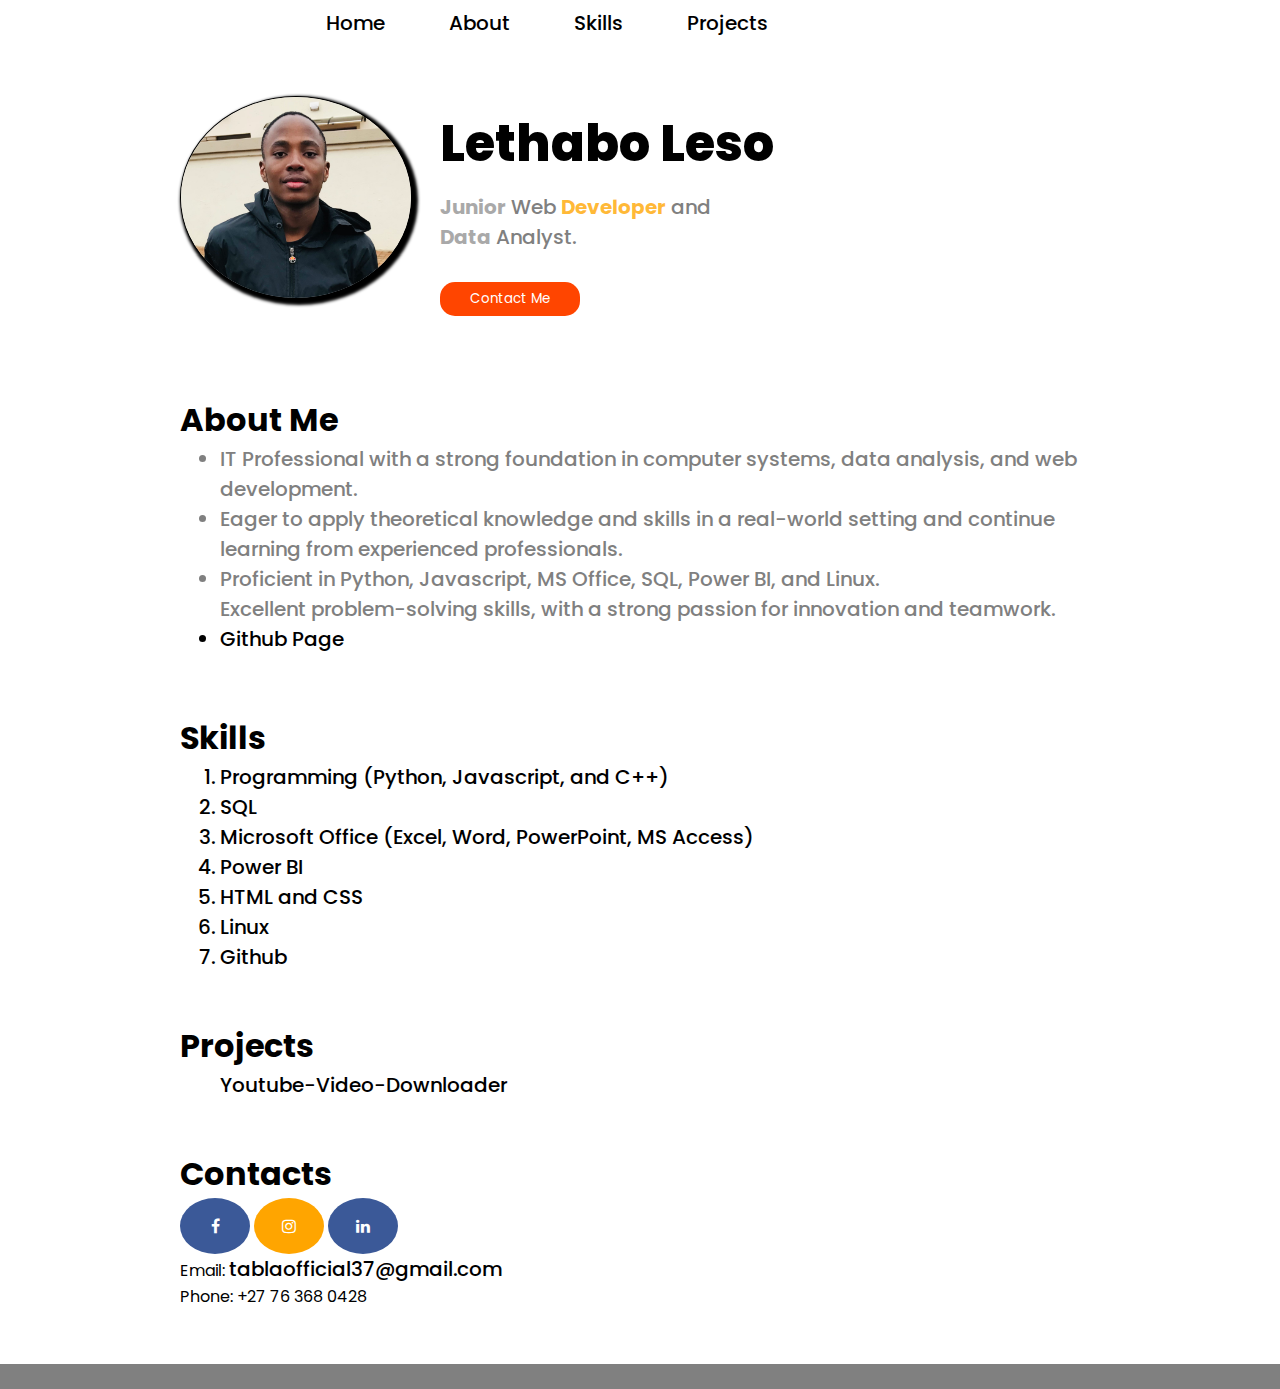
<file: index.html>
<!DOCTYPE html>
<html>
    <head>
        <meta charset="utf-8">
        <meta http-equiv="X-UA-Compatible" content="IE=edge">
        <title> Personal Website </title>
        <meta name="viewport" content="width=device-width, initial-scale=1">
        <link rel="stylesheet" href="index.css">
        <link href="https://fonts.googleapis.com/css2?family=Poppins:wght@300;400;500;600;700&display=swap" rel="stylesheet">
        <link rel="stylesheet" href="https://cdnjs.cloudflare.com/ajax/libs/font-awesome/4.7.0/css/font-awesome.min.css">
    </head>
    <body>
        <header>
            <nav>
                <ul class="nav-link">
                    <li><a href="index.html"> Home </a></li>
                    <li><a href="about.html"> About </a></li>
                    <li><a href="skills.html"> Skills </a></li>
                    <li><a href="project.html"> Projects </a></li>
                </ul>
            </nav>
        </header>
        <div class="descriptive-dev">
            <img id="profile_pic" src="profile_pic.jpeg">
            <div class="descriptive-dev-2">
                <h1 id="Profile-name"> Lethabo Leso </h1>
                <div class="descriptive-dev-3">
                    <p id="occupation"> <b style="color: darkgrey;">Junior</b> Web <b style="color: rgba(255, 166, 0, 0.781);">Developer</b> and<br> <b style="color: darkgrey;">Data</b> Analyst. </p><br>
                    <input id="hire-me-button" type="submit" value="Contact Me" onclick="window.location.href='contacts.html';" target="_blank">
                </div>
            </div>
        </div>
        <div class="about-me">
            <h1 id="about_text"> About Me </h1>
            <ul>
                <li id="summary"> IT Professional with a strong foundation in computer systems, data analysis, and web development.<br>
                <li id="summary">Eager to apply theoretical knowledge and skills in a real-world setting and continue <br>
            learning from experienced professionals.</li><li id="summary"> Proficient in Python, Javascript, MS Office, SQL, Power BI, and Linux.<br>
        Excellent problem-solving skills, with a strong passion for innovation and teamwork. </li>
                <li><a style="text-decoration=underline;" href="https://github.com/LethaboLeso05/Personal-Webs" target="_blank"> Github Page </a></li>
            </ul>
        </div>

        <div class="skills">
            <h1 id="skills-text"> Skills </h1>
            <ol>
                <li> Programming (Python, Javascript, and C++) </li>
                <li> SQL </li>
                <li> Microsoft Office (Excel, Word, PowerPoint, MS Access) </li>
                <li> Power BI </li>
                <li> HTML and CSS </li>
                <li> Linux </li>
                <li> Github </li>
            </ol>
        </div>
        <div class="Projects">
            <h1> Projects </h1>
            <ul>
                <a href="https://github.com/LethaboLeso05/Youtube-Video-Downloader" target="_blank"> Youtube-Video-Downloader </a>
            </ul>
        </div>
        <div class="Contacts">
            <h1> Contacts </h1>
            <a href="https://www.facebook.com/lethabo.janes" class="fa fa-facebook"></a>
            <a href="https://www.instagram.com/lethabo_tabla/" class="fa fa-instagram"></a>
            <a href="https://www.linkedin.com/in/lethabo-leso-304b38346/" class="fa fa-linkedin"></a>
            <p> Email: <a href="mailto:tablaofficial37@gmail.com"> tablaofficial37@gmail.com </a></p>
            <p> Phone: +27 76 368 0428 </p>
        </div>
        <footer>
            <p id="copyright-footer"> Copyright 2024-2025 | Lethabo Leso | Privacy Policy </p>
        </footer>
    </body>
</html>
</file>
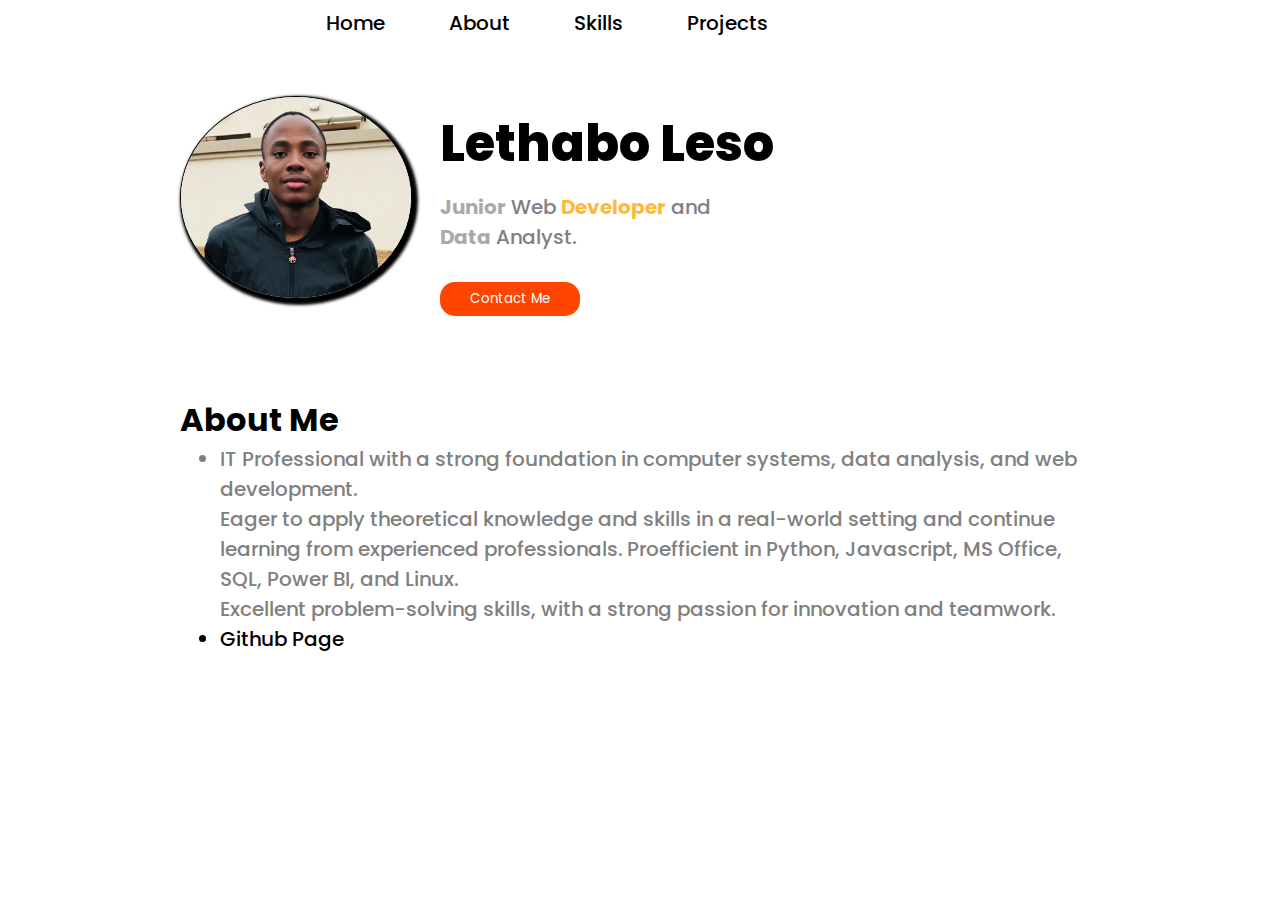
<file: about.html>
<!DOCTYPE html>
<html>
    <head>
        <meta charset="utf-8">
        <meta http-equiv="X-UA-Compatible" content="IE=edge">
        <title> Personal Website </title>
        <meta name="viewport" content="width=device-width, initial-scale=1">
        <link rel="stylesheet" href="index.css">
        <link href="https://fonts.googleapis.com/css2?family=Poppins:wght@300;400;500;600;700&display=swap" rel="stylesheet">
        <link rel="stylesheet" href="https://cdnjs.cloudflare.com/ajax/libs/font-awesome/4.7.0/css/font-awesome.min.css">
    </head>
    <body>
        <header>
            <nav>
                <ul class="nav-link">
                    <li><a href="index.html"> Home </a></li>
                    <li><a href="about.html"> About </a></li>
                    <li><a href="skills.html"> Skills </a></li>
                    <li><a href="project.html"> Projects </a></li>
                </ul>
            </nav>
        </header>
        <div class="descriptive-dev">
            <img id="profile_pic" src="profile_pic.jpeg">
            <div class="descriptive-dev-2">
                <h1 id="Profile-name"> Lethabo Leso </h1>
                <div class="descriptive-dev-3">
                    <p id="occupation"> <b style="color: darkgrey;">Junior</b> Web <b style="color: rgba(255, 166, 0, 0.781);">Developer</b> and<br> <b style="color: darkgrey;">Data</b> Analyst. </p><br>
                    <input id="hire-me-button" type="submit" value="Contact Me" onclick="window.location.href='contacts.html';" target="_blank">
                    
                </div>
            </div>
        </div>
        <div class="about-me">
            <h1 id="about_text"> About Me </h1>
            <ul>
                <li id="summary"> IT Professional with a strong foundation in computer systems, data analysis, and web development.<br>
                Eager to apply theoretical knowledge and skills in a real-world setting and continue <br>
            learning from experienced professionals. Proefficient in Python, Javascript, MS Office, SQL, Power BI, and Linux.<br>
        Excellent problem-solving skills, with a strong passion for innovation and teamwork. </li>
                <li><a href="https://github.com/LethaboLeso05/Personal-Webs" target="_blank"> Github Page </a></li>
            </ul>
        </div>
    </body>
</html>
</file>
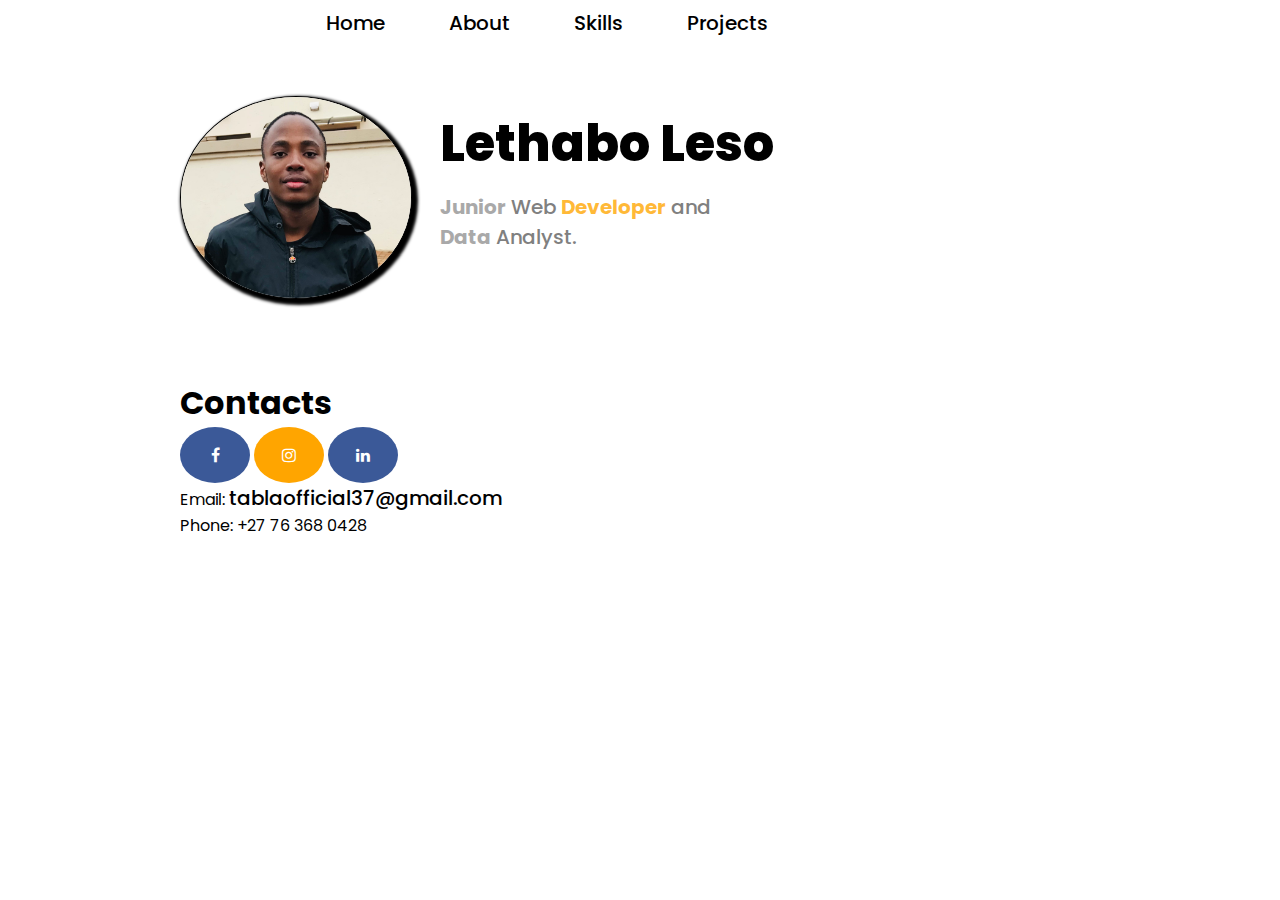
<file: contacts.html>
<!DOCTYPE html>
<html>
    <head>
        <meta charset="utf-8">
        <meta http-equiv="X-UA-Compatible" content="IE=edge">
        <title> Personal Website </title>
        <meta name="viewport" content="width=device-width, initial-scale=1">
        <link rel="stylesheet" href="index.css">
        <link href="https://fonts.googleapis.com/css2?family=Poppins:wght@300;400;500;600;700&display=swap" rel="stylesheet">
        <link rel="stylesheet" href="https://cdnjs.cloudflare.com/ajax/libs/font-awesome/4.7.0/css/font-awesome.min.css">
    </head>
    <body>
        <header>
            <nav>
                <ul class="nav-link">
                    <li><a href="index.html"> Home </a></li>
                    <li><a href="about.html"> About </a></li>
                    <li><a href="skills.html"> Skills </a></li>
                    <li><a href="project.html"> Projects </a></li>
                </ul>
            </nav>
        </header>
        <div class="descriptive-dev">
            <img id="profile_pic" src="profile_pic.jpeg">
            <div class="descriptive-dev-2">
                <h1 id="Profile-name"> Lethabo Leso </h1>
                <div class="descriptive-dev-3">
                    <p id="occupation"> <b style="color: darkgrey;">Junior</b> Web <b style="color: rgba(255, 166, 0, 0.781);">Developer</b> and<br> <b style="color: darkgrey;">Data</b> Analyst. </p><br>
                </div>
            </div>
        </div>
        <div class="Contacts">
            <h1> Contacts </h1>
            <a href="https://www.facebook.com/lethabo.janes" class="fa fa-facebook"></a>
            <a href="https://www.instagram.com/lethabo_tabla/" class="fa fa-instagram"></a>
            <a href="https://www.linkedin.com/in/lethabo-leso-304b38346/" class="fa fa-linkedin"></a>
            <p> Email: <a href="mailto:tablaofficial37@gmail.com"> tablaofficial37@gmail.com </a></p>
            <p> Phone: +27 76 368 0428 </p>
        </div>
    </body>
</html>
</file>
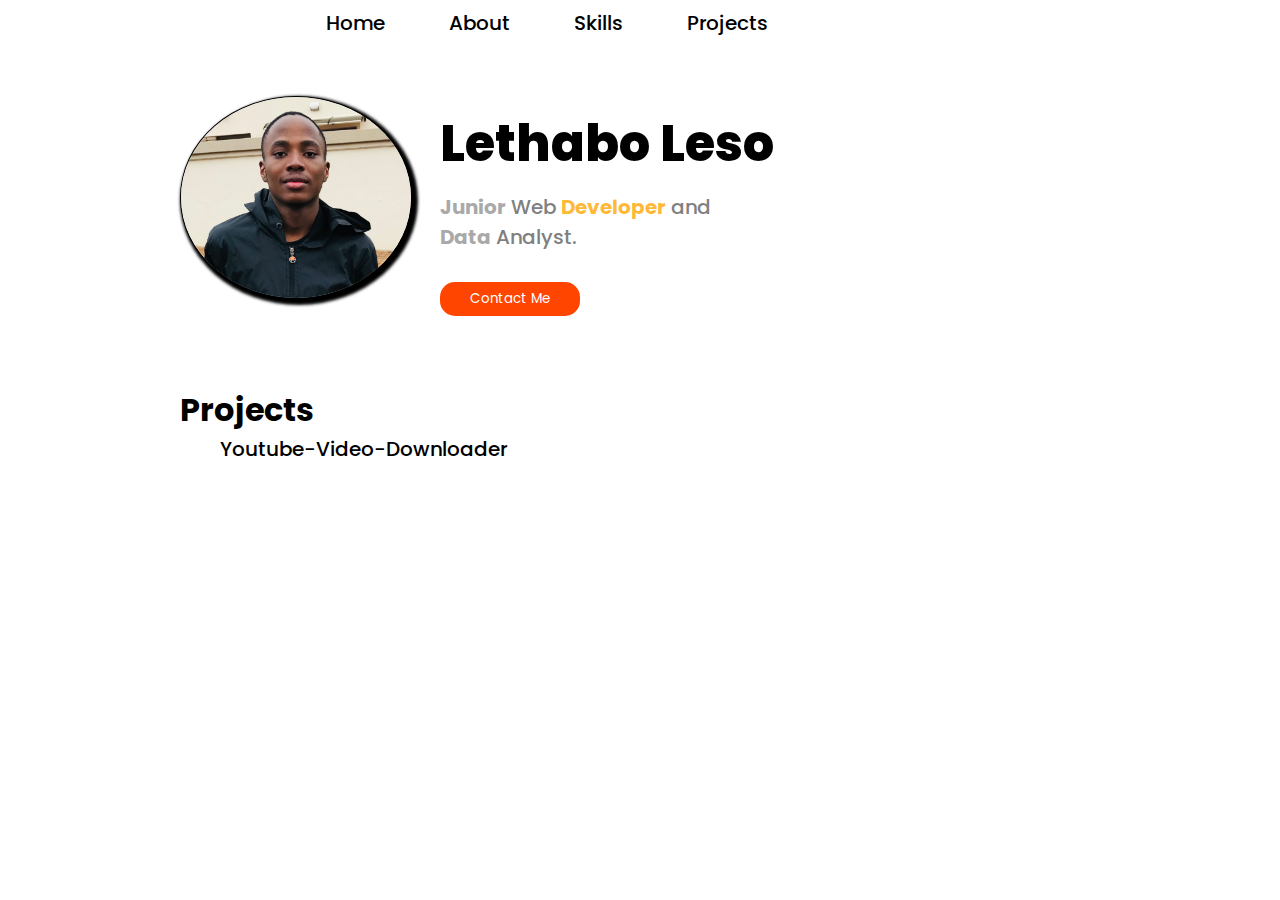
<file: project.html>
<!DOCTYPE html>
<html>
    <head>
        <meta charset="utf-8">
        <meta http-equiv="X-UA-Compatible" content="IE=edge">
        <title> Personal Website </title>
        <meta name="viewport" content="width=device-width, initial-scale=1">
        <link rel="stylesheet" href="index.css">
        <link href="https://fonts.googleapis.com/css2?family=Poppins:wght@300;400;500;600;700&display=swap" rel="stylesheet">
        <link rel="stylesheet" href="https://cdnjs.cloudflare.com/ajax/libs/font-awesome/4.7.0/css/font-awesome.min.css">
    </head>
    <body>
        <header>
            <nav>
                <ul class="nav-link">
                    <li><a href="index.html"> Home </a></li>
                    <li><a href="about.html"> About </a></li>
                    <li><a href="skills.html"> Skills </a></li>
                    <li><a href="project.html"> Projects </a></li>
                </ul>
            </nav>
        </header>
        <div class="descriptive-dev">
            <img id="profile_pic" src="profile_pic.jpeg">
            <div class="descriptive-dev-2">
                <h1 id="Profile-name"> Lethabo Leso </h1>
                <div class="descriptive-dev-3">
                    <p id="occupation"> <b style="color: darkgrey;">Junior</b> Web <b style="color: rgba(255, 166, 0, 0.781);">Developer</b> and<br> <b style="color: darkgrey;">Data</b> Analyst. </p><br>
                    <input id="hire-me-button" type="submit" value="Contact Me" onclick="window.location.href='contacts.html';" target="_blank">
                </div>
            </div>
        </div>
        <div class="Projects">
            <h1> Projects </h1>
            <ul>
                <a href="https://github.com/LethaboLeso05/Youtube-Video-Downloader"> Youtube-Video-Downloader </a>
            </ul>
        </div>
    </body>
</html>
</file>
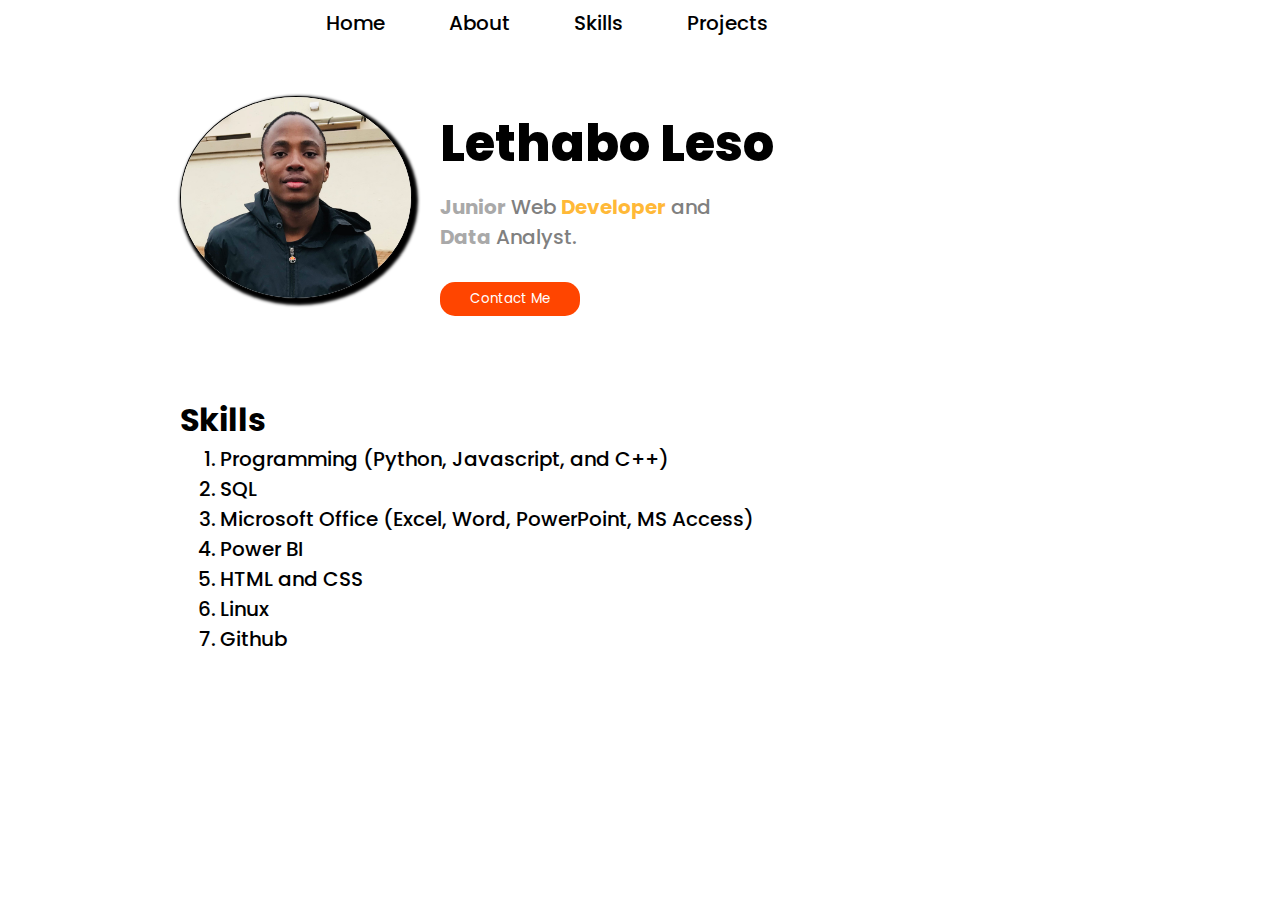
<file: skills.html>
<!DOCTYPE html>
<html>
    <head>
        <meta charset="utf-8">
        <meta http-equiv="X-UA-Compatible" content="IE=edge">
        <title> Personal Website </title>
        <meta name="viewport" content="width=device-width, initial-scale=1">
        <link rel="stylesheet" href="index.css">
        <link href="https://fonts.googleapis.com/css2?family=Poppins:wght@300;400;500;600;700&display=swap" rel="stylesheet">
        <link rel="stylesheet" href="https://cdnjs.cloudflare.com/ajax/libs/font-awesome/4.7.0/css/font-awesome.min.css">
    </head>
    <body>
        <header>
            <nav>
                <ul class="nav-link">
                    <li><a href="index.html"> Home </a></li>
                    <li><a href="about.html"> About </a></li>
                    <li><a href="skills.html"> Skills </a></li>
                    <li><a href="project.html"> Projects </a></li>
                </ul>
            </nav>
        </header>
        <div class="descriptive-dev">
            <img id="profile_pic" src="profile_pic.jpeg">
            <div class="descriptive-dev-2">
                <h1 id="Profile-name"> Lethabo Leso </h1>
                <div class="descriptive-dev-3">
                    <p id="occupation"> <b style="color: darkgrey;">Junior</b> Web <b style="color: rgba(255, 166, 0, 0.781);">Developer</b> and<br> <b style="color: darkgrey;">Data</b> Analyst. </p><br>
                    <input id="hire-me-button" type="submit" value="Contact Me" onclick="window.location.href='contacts.html';" target="_blank">
                </div>
            </div>
        </div>
        <div class="skills">
            <h1 id="skills-text"> Skills </h1>
            <ol>
                <li> Programming (Python, Javascript, and C++) </li>
                <li> SQL </li>
                <li> Microsoft Office (Excel, Word, PowerPoint, MS Access) </li>
                <li> Power BI </li>
                <li> HTML and CSS </li>
                <li> Linux </li>
                <li> Github </li>
            </ol>
        </div>
    </body>
</html>
</file>
<file: index.css>
*{
    background-color: white;
    margin: 0px;
    font-family: 'Poppins', sans-serif;

}

li, a {
    font-weight: 500;
    font-size: 20px;
}

header{
    display: flex;
    justify-content: space-between;
    align-items: center;
    padding: 8px 20%;
}

.nav-link{
    list-style: none;
}

.nav-link li{
    display: inline-block;
    padding: 0px 30px;
}

.nav-link li a{
    transition: all 0.3s ease 0s;
}

.descriptive-dev{
    padding: 50px 180px;
    display: flex;
    flex-direction: row;
    width: fit-content;
    height: fit-content;
}

#Profile-name{
    font-weight: 800;
    font-size: 50px;
    margin: 10px;
    height: fit-content;
    margin-bottom: 0px;
}

.descriptive-dev-2{
    display: flex;
    flex-direction: column;
    margin-left: 18px;
}

.descriptive-dev-3{
    width: fit-content;
    height: fit-content;
    margin: 10px;
    margin-bottom: 0px;
}

#occupation{
    font-weight: 500;
    font-size: 20px;
    color: grey;
    margin: 0px;
}

#hire-me-button{
    border: none;
    border-radius: 15px;
    width: 140px;
    background-color: orangered;
    color: white;
    padding: 7px;
    cursor: pointer;
    margin-top: 5px;
}

#hire-me-button:hover{
    background-color:rgba(255, 166, 0, 0.781);
    box-shadow: 2px 2px 2px;
}

#profile_pic{
    border: none;
    border-radius: 100%;
    width: 25%;
    height: 25%;
    box-shadow: 3px 3px 3px 3px;
    border: 1px solid;
    
}

a{
    text-decoration: none;
    color: black;
    cursor: pointer;
}

a:hover{
    text-decoration: underline;
    color: rgba(255, 166, 0, 0.781);
}

.about-me{
    padding: 30px 180px;
}

.skills{
    padding: 30px 180px;
}

.Projects{
    padding: 20px 180px;
}

.Contacts{
    padding: 30px 180px;
}

.fa {
    padding: 20px;
    font-size: 30px;
    width: 30px;
    text-align: center;
    text-decoration: none;
    border-radius: 100%;
}

/* Facebook */
.fa-facebook {
    background: #3B5998;
    color: white;
}
  
/* Twitter */
  .fa-instagram {
    background: orange;
    color: white;
}

/* hover effect */
.fa:hover {
    opacity: 0.7;
}

/* LinkedIn */
.fa-linkedin {
    background: #3B5998;
    color: white;
}

footer{
    width: 100%;
    height: 50px;
    background-color: grey;
}

#summary{
    font-size: 20px;
    color: grey;
    font-weight: 500;
}

#copyright-footer{
    color: white;
    text-align: center;
}
</file>
